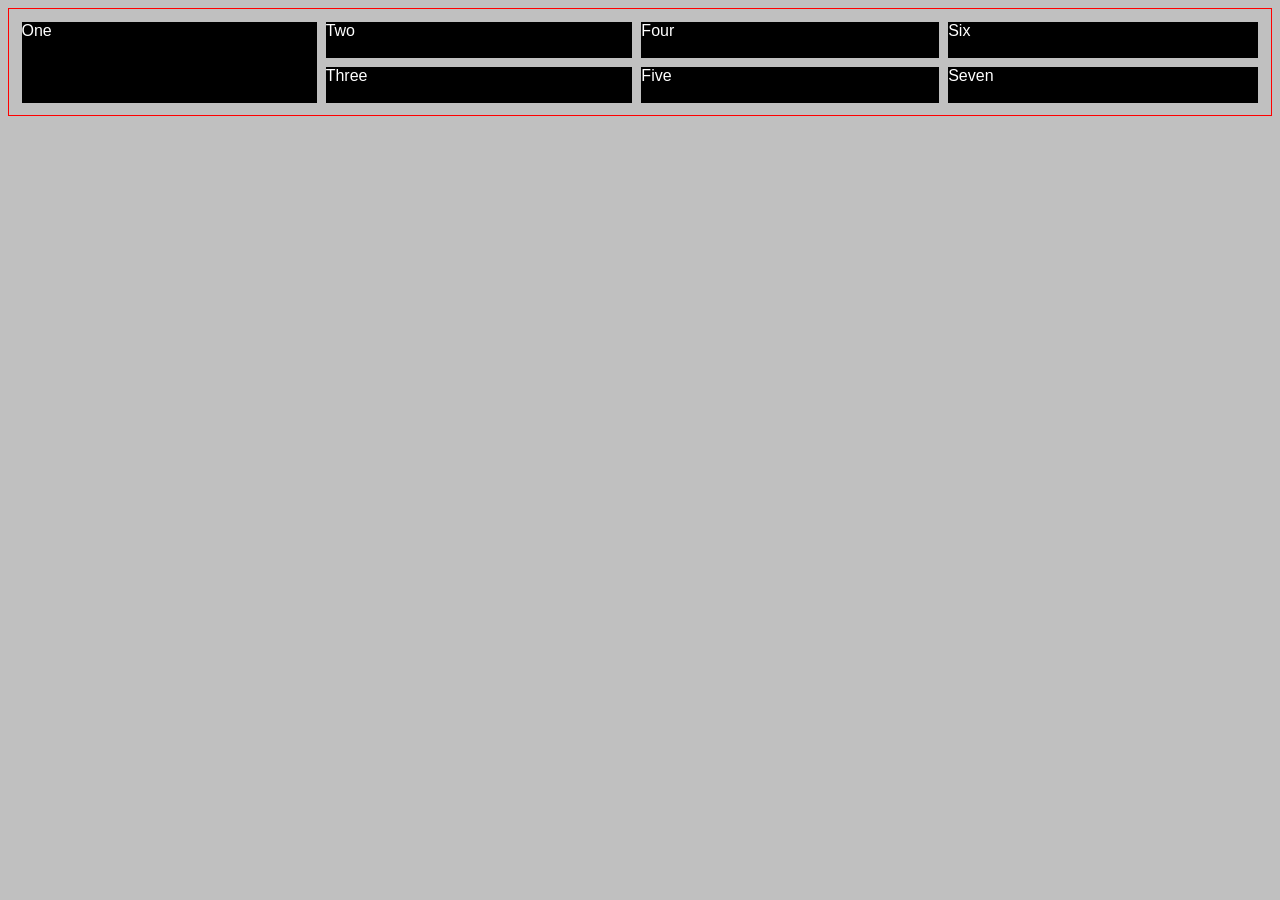
<file: src/wg1_basicCSS/index.html>
<!DOCTYPE html>
<html lang="en">
<head>
	<meta charset="UTF-8">
	<title>Document</title>
	<link rel="stylesheet" href="../main.css">
	<link rel="stylesheet" href="style.css">
</head>
<body>

	<header>
		<nav>
			<ul>
				<li>One</li>
				<li>Two</li>
				<li>Three</li>
				<li>Four</li>
				<li>Five</li>
				<li>Six</li>
				<li>Seven</li>
			</ul>
		</nav>
	</header>

	<script src="../d3.min.js"></script>
	<script src="../wg1_oefening_datainladen/main.js"></script>
</body>
</html>
</file>
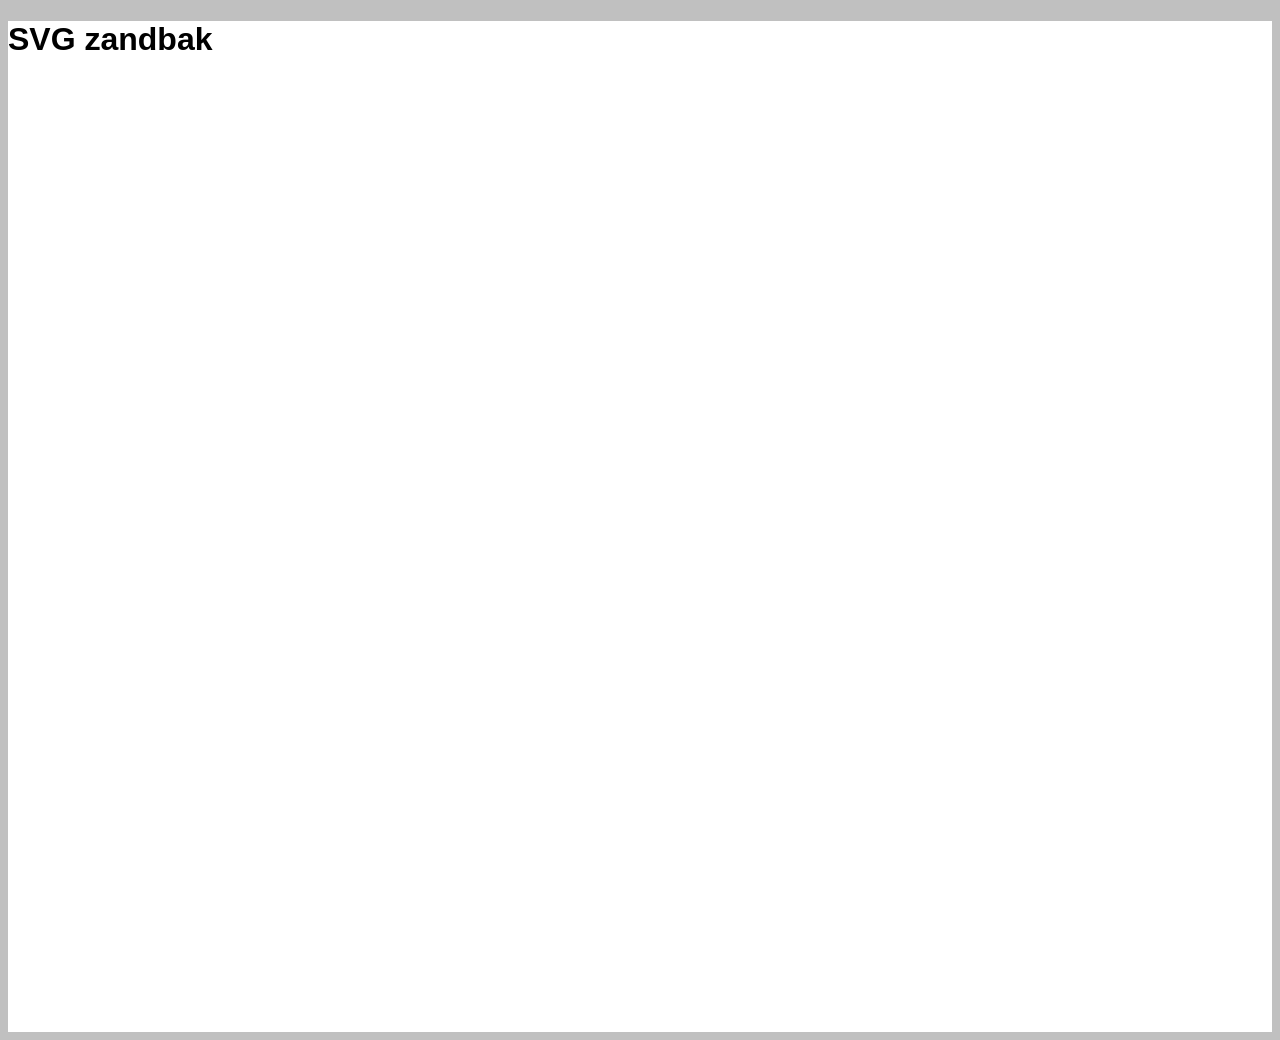
<file: src/wg1_oefening_1/index.html>
<!DOCTYPE html>
<html lang="en">
<head>
	<meta charset="UTF-8">
	<title>Front-end 3: Oefening 1</title>
	<link rel="stylesheet" href="../main.css">
</head>
<body>
	<main>
		<h1>SVG zandbak</h1>
		<svg id="zandbak" viewBox="0 0 800 600"></svg>
	</main>

	<script src="../d3.min.js"></script>
	<script src="../wg1_oefening_datainladen/main.js"></script>
</body>
</html>
</file>
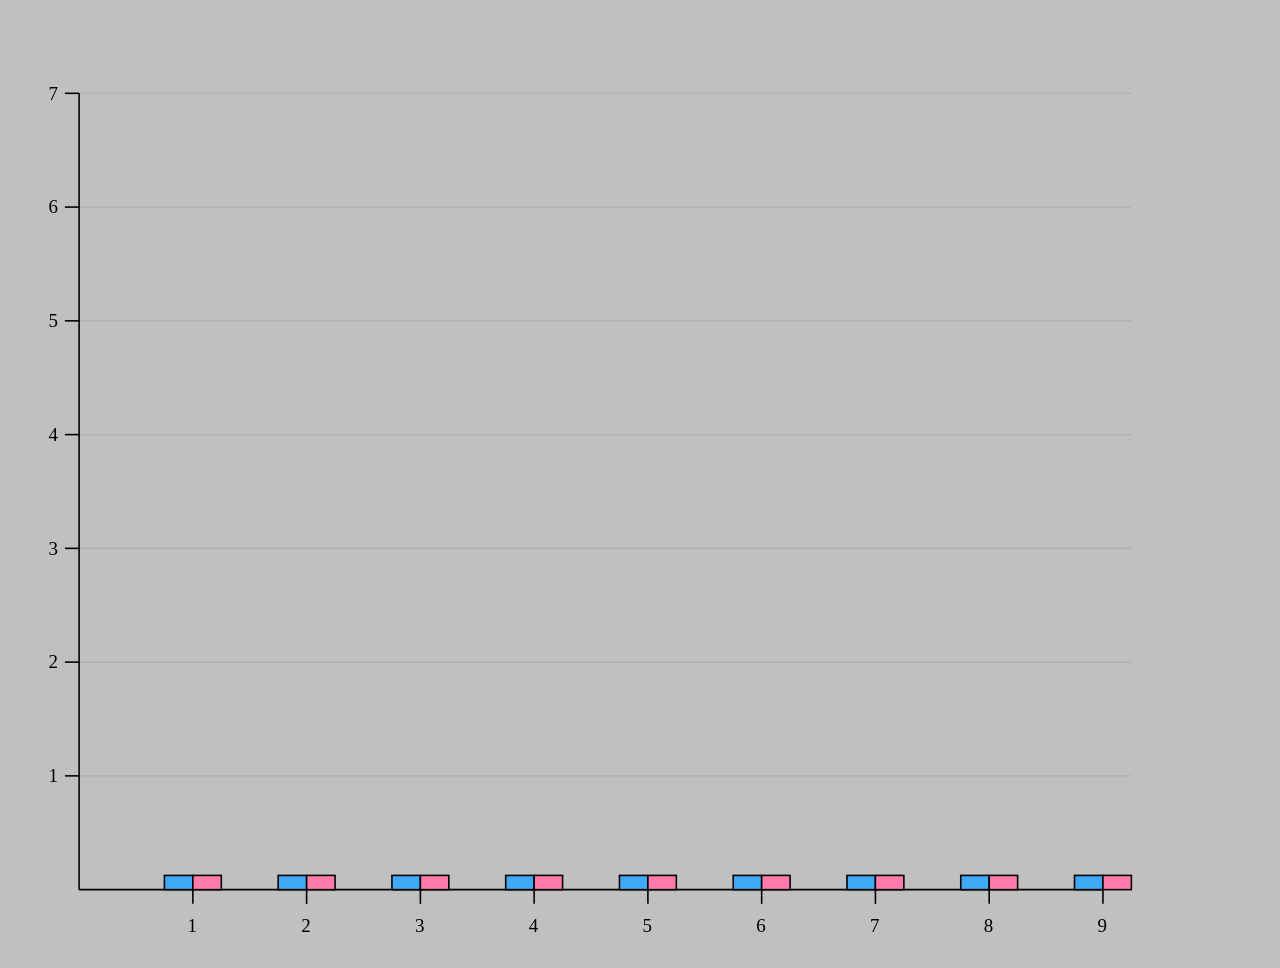
<file: src/wg1_oefening_barchart/index.html>
<!DOCTYPE html>
<html lang="en">
<head>
	<meta charset="UTF-8">
	<title>Document</title>
	<link rel="stylesheet" href="../main.css">
</head>
<body>

	<?xml version="1.0" encoding="utf-8"?>
	<!-- Generator: Adobe Illustrator 20.0.0, SVG Export Plug-In . SVG Version: 6.00 Build 0)  -->
	<svg version="1.1" id="Layer_1" xmlns="http://www.w3.org/2000/svg" xmlns:xlink="http://www.w3.org/1999/xlink" x="0px" y="0px"
		 viewBox="0 0 800 600" style="enable-background:new 0 0 800 600;" xml:space="preserve">
	<style type="text/css">
		.st0{fill:none;stroke:#B3B3B3;stroke-miterlimit:10;}
		.st1{fill:none;stroke:#000000;stroke-miterlimit:10;}
		.st2{fill:#3FA9F5;stroke:#000000;stroke-miterlimit:10;}
		.st3{fill:#FF7BAC;stroke:#000000;stroke-miterlimit:10;}
		.st4{font-family:'OpenSans-Light';}
		.st5{font-size:12px;}
	</style>

	<line class="st0" x1="45" y1="54" x2="711" y2="54"/>
	<line class="st0" x1="45" y1="126" x2="711" y2="126"/>
	<line class="st0" x1="45" y1="198" x2="711" y2="198"/>
	<line class="st0" x1="45" y1="270" x2="711" y2="270"/>
	<line class="st0" x1="45" y1="342" x2="711" y2="342"/>
	<line class="st0" x1="45" y1="414" x2="711" y2="414"/>
	<line class="st0" x1="45" y1="486" x2="711" y2="486"/>
	<line class="st1" x1="45" y1="54" x2="45" y2="558"/>
	<line class="st1" x1="693" y1="558" x2="45" y2="558"/>
	<line class="st1" x1="36" y1="54" x2="45" y2="54"/>
	<line class="st1" x1="36" y1="486" x2="45" y2="486"/>
	<line class="st1" x1="36" y1="414" x2="45" y2="414"/>
	<line class="st1" x1="36" y1="342" x2="45" y2="342"/>
	<line class="st1" x1="36" y1="270" x2="45" y2="270"/>
	<line class="st1" x1="36" y1="198" x2="45" y2="198"/>
	<line class="st1" x1="36" y1="126" x2="45" y2="126"/>
	<line class="st1" x1="117" y1="558" x2="117" y2="567"/>
	<line class="st1" x1="189" y1="558" x2="189" y2="567"/>
	<line class="st1" x1="261" y1="558" x2="261" y2="567"/>
	<line class="st1" x1="333" y1="558" x2="333" y2="567"/>
	<line class="st1" x1="405" y1="558" x2="405" y2="567"/>
	<line class="st1" x1="477" y1="558" x2="477" y2="567"/>
	<line class="st1" x1="549" y1="558" x2="549" y2="567"/>
	<line class="st1" x1="621" y1="558" x2="621" y2="567"/>
	<line class="st1" x1="693" y1="558" x2="693" y2="567"/>

	<!-- Dit zijn de 'bar' elementen -->
	<rect x="99" y="549" class="st2" width="18" height="9"/>
	<rect x="117" y="549" class="st3" width="18" height="9"/>
	<rect x="171" y="549" class="st2" width="18" height="9"/>
	<rect x="189" y="549" class="st3" width="18" height="9"/>
	<rect x="243" y="549" class="st2" width="18" height="9"/>
	<rect x="261" y="549" class="st3" width="18" height="9"/>
	<rect x="315" y="549" class="st2" width="18" height="9"/>
	<rect x="333" y="549" class="st3" width="18" height="9"/>
	<rect x="387" y="549" class="st2" width="18" height="9"/>
	<rect x="405" y="549" class="st3" width="18" height="9"/>
	<rect x="459" y="549" class="st2" width="18" height="9"/>
	<rect x="477" y="549" class="st3" width="18" height="9"/>
	<rect x="531" y="549" class="st2" width="18" height="9"/>
	<rect x="549" y="549" class="st3" width="18" height="9"/>
	<rect x="603" y="549" class="st2" width="18" height="9"/>
	<rect x="621" y="549" class="st3" width="18" height="9"/>
	<rect x="675" y="549" class="st2" width="18" height="9"/>
	<rect x="693" y="549" class="st3" width="18" height="9"/>

	<text transform="matrix(1 0 0 1 113.5752 585)" class="st4 st5">1</text>
	<text transform="matrix(1 0 0 1 185.5752 585)" class="st4 st5">2</text>
	<text transform="matrix(1 0 0 1 257.5752 585)" class="st4 st5">3</text>
	<text transform="matrix(1 0 0 1 329.5752 585)" class="st4 st5">4</text>
	<text transform="matrix(1 0 0 1 401.5752 585)" class="st4 st5">5</text>
	<text transform="matrix(1 0 0 1 473.5752 585)" class="st4 st5">6</text>
	<text transform="matrix(1 0 0 1 545.5752 585)" class="st4 st5">7</text>
	<text transform="matrix(1 0 0 1 617.5752 585)" class="st4 st5">8</text>
	<text transform="matrix(1 0 0 1 689.5752 585)" class="st4 st5">9</text>

	<text transform="matrix(1 0 0 1 25.5752 490)" class="st4 st5">1</text>
	<text transform="matrix(1 0 0 1 25.5752 418)" class="st4 st5">2</text>
	<text transform="matrix(1 0 0 1 25.5752 346)" class="st4 st5">3</text>
	<text transform="matrix(1 0 0 1 25.5752 274)" class="st4 st5">4</text>
	<text transform="matrix(1 0 0 1 25.5752 202)" class="st4 st5">5</text>
	<text transform="matrix(1 0 0 1 25.5752 130)" class="st4 st5">6</text>
	<text transform="matrix(1 0 0 1 25.5752 58)" class="st4 st5">7</text>
	</svg>

	<script src="../d3.min.js"></script>
	<script src="../wg1_oefening_datainladen/main.js"></script>
</body>
</html>
</file>
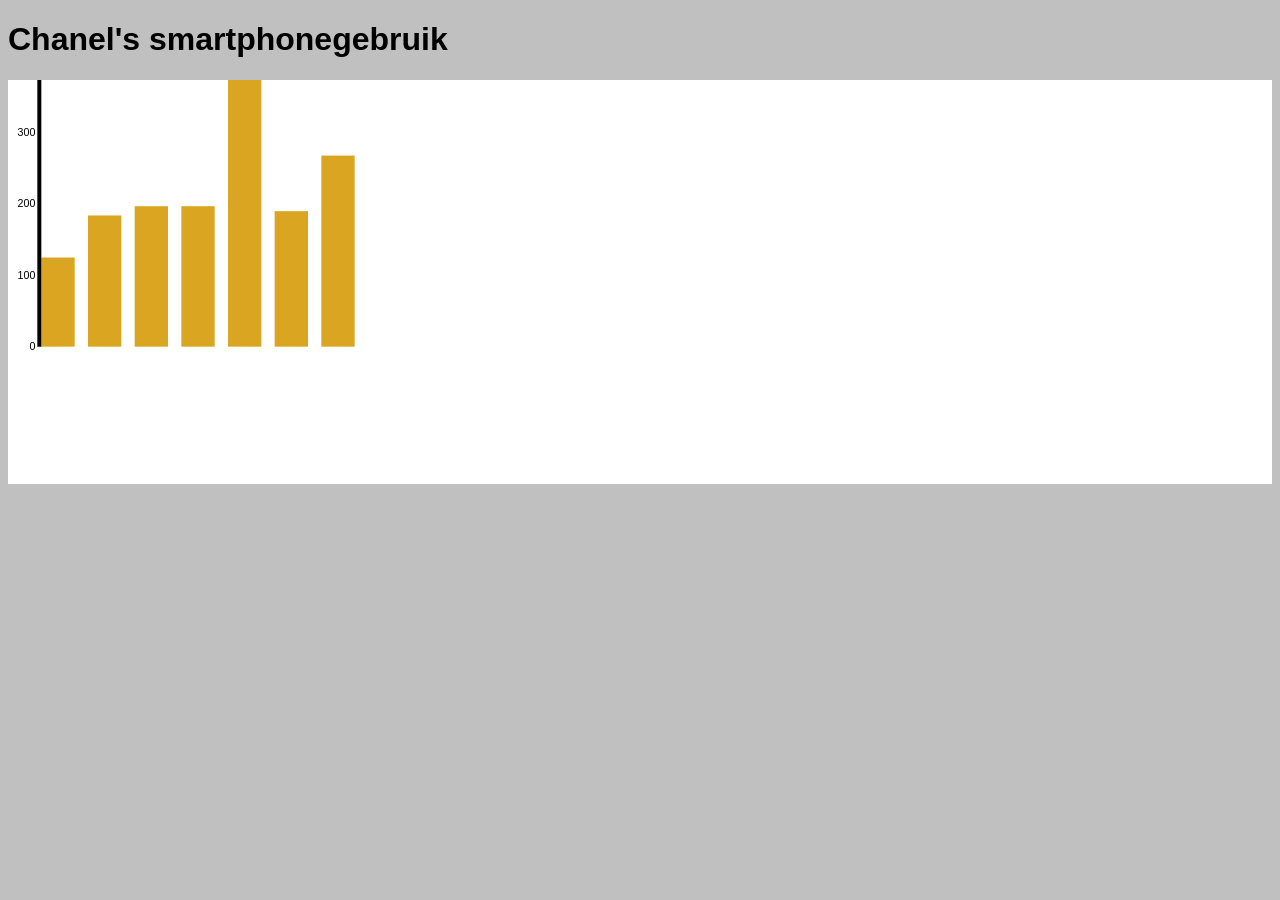
<file: src/wg2_eigendata/index.html>
<!DOCTYPE html>
<html lang="en">
<head>
	<meta charset="UTF-8">
	<title>Front-end 3: Oefening week 2</title>
	<link rel="stylesheet" href="../main.css">
	<link rel="stylesheet" href="style.css">
</head>
<body>
	<header>
		<h1>Chanel's smartphonegebruik</h1>
	</header>
    <main>
        <svg id="smartphonegebruik" viewBox="0 0 800 600">
            
        </svg>
    </main>
    <script src="../d3.min.js"></script>
	<script src="smartphonegebruik.js"></script>
    </body>
</html>
</file>
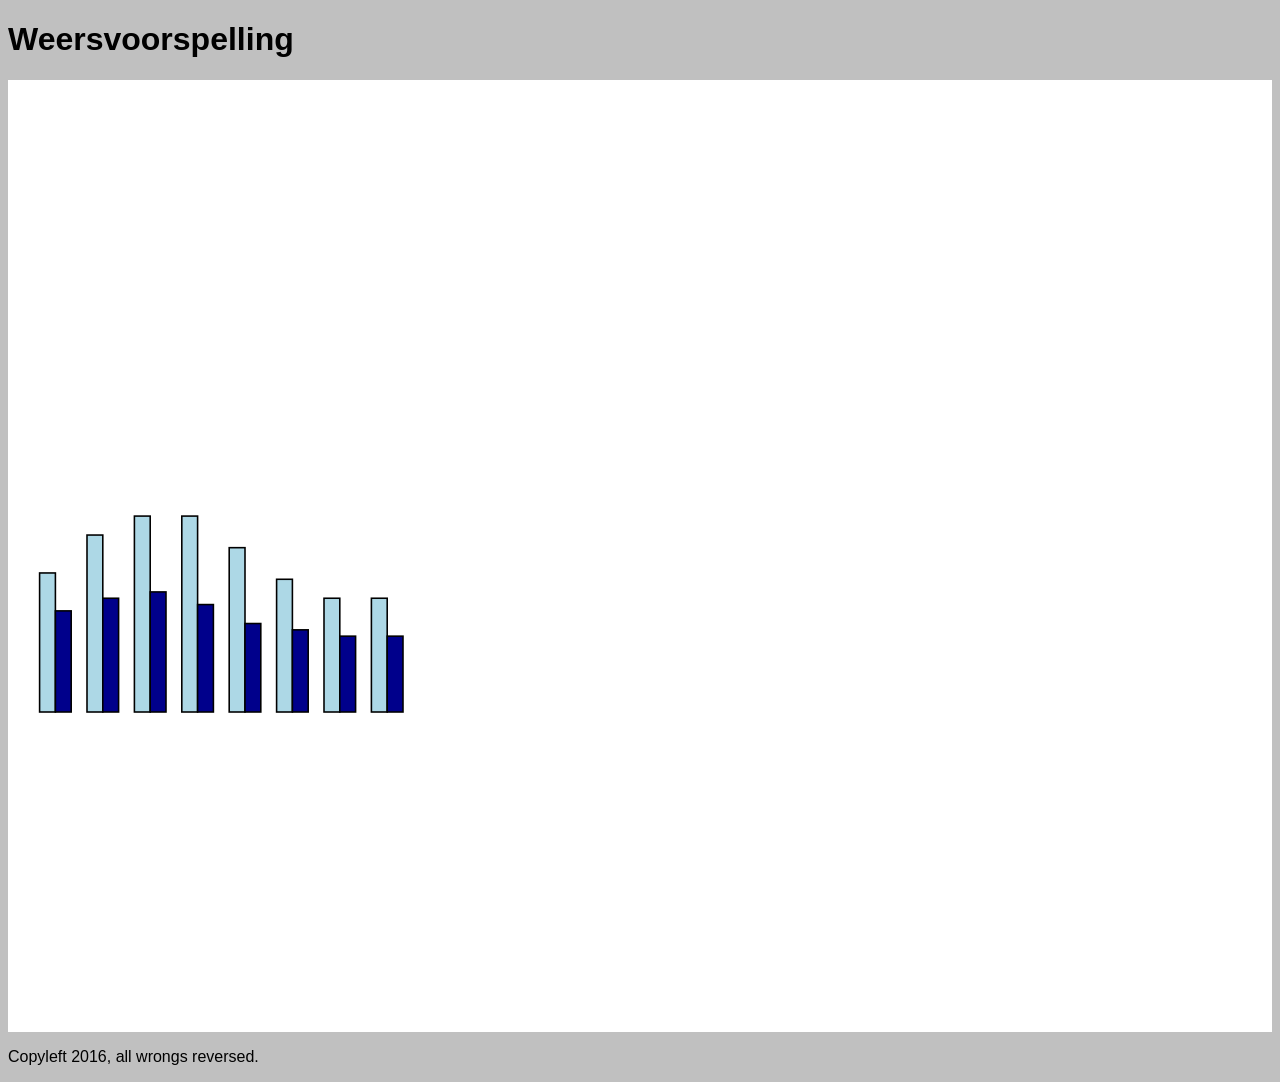
<file: src/wg2_oefening_weersvoorspelling/index.html>
<!DOCTYPE html>
<html lang="en">
<head>
	<meta charset="UTF-8">
	<title>Front-end 3: Weersvoorspelling</title>
	<link rel="stylesheet" href="../main.css">
	<link rel="stylesheet" href="style.css">
</head>
<body>
	<header>
		<h1>Weersvoorspelling</h1>
	</header>
	<main>
		<svg id="weersvoorspelling" viewBox="0 0 800 600">
			
		<!-- Hier kan je dingen toevoegen, liefst met d3! -->
		

		</svg>
	</main>
	<footer>
		<p>Copyleft 2016, all wrongs reversed.</p>
	</footer>

	<script src="../d3.min.js"></script>
	<script src="weersvoorspelling.js"></script>
</body>
</html>
</file>
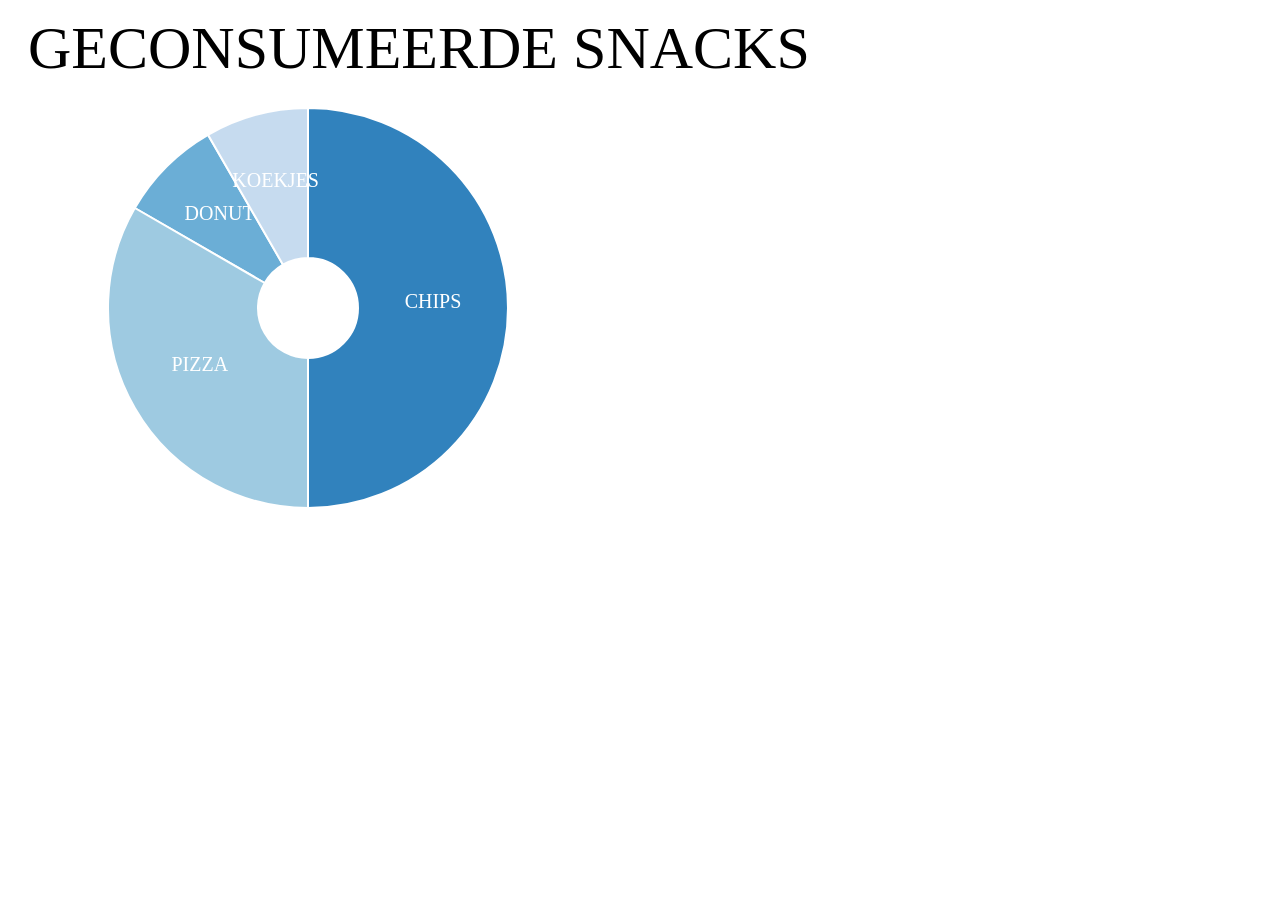
<file: src/wg4_mondeling_2/index.html>
<!DOCTYPE html>
<html lang="en">
<head>
    <meta charset="UTF-8">
    <title>wg4_mondeling_2</title>
</head>
<body>
    <footer>
       <script src="../d3.min.js"></script>
        <script src="./mondeling2.js"></script>
    </footer>
</body>
</html>
</file>
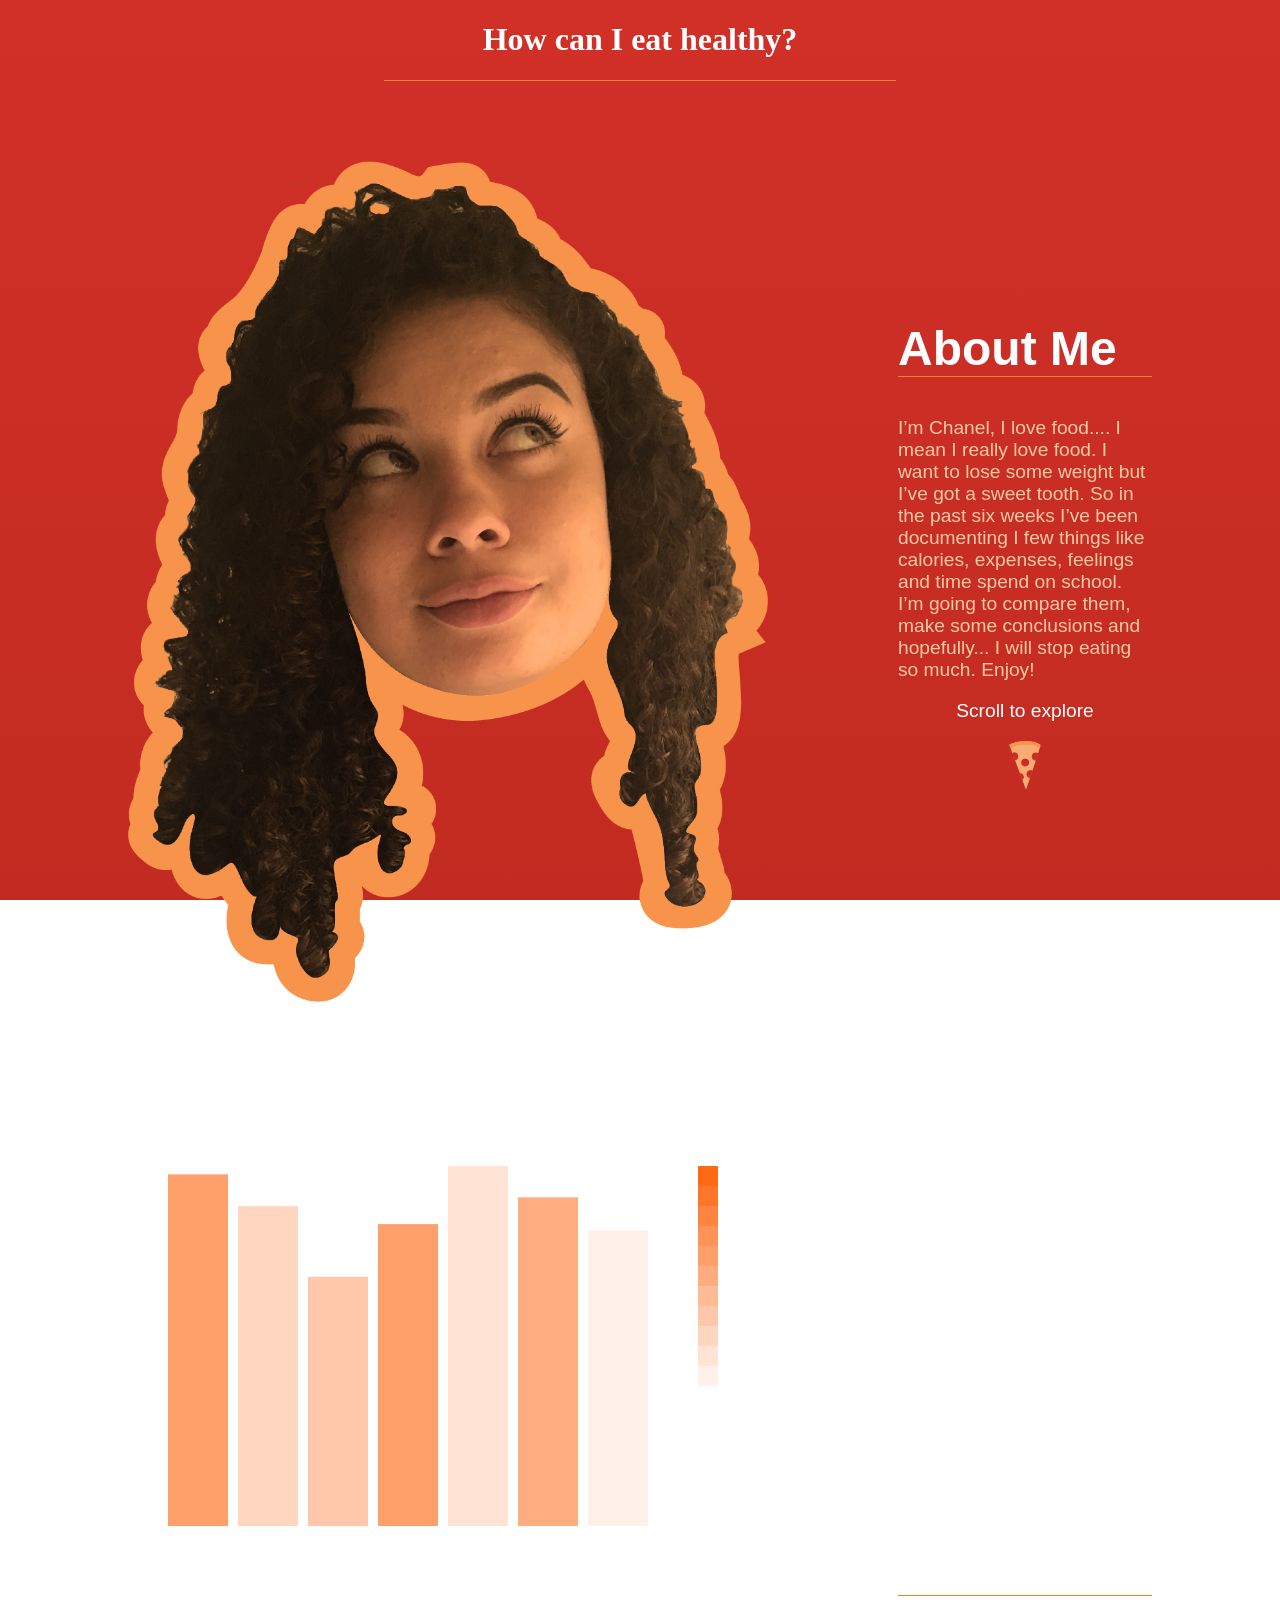
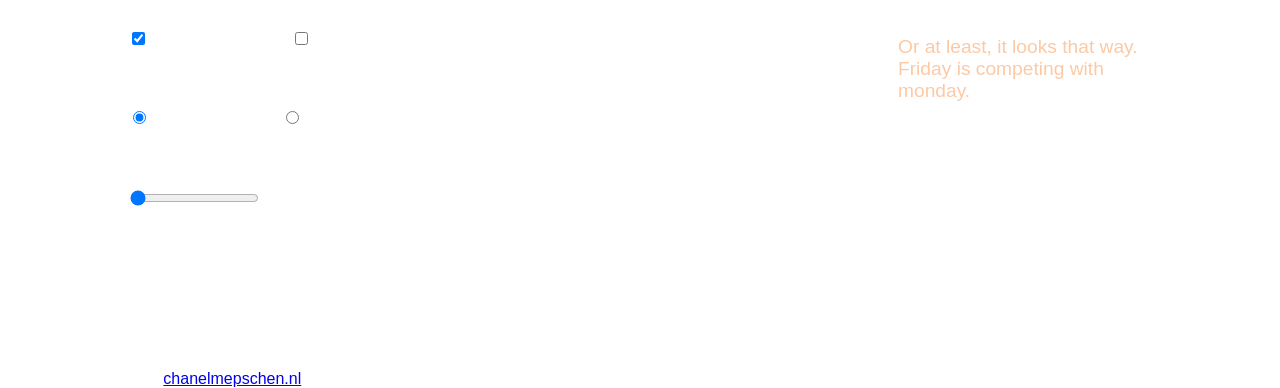
<file: src/wg6_mondeling_3/index.html>
<!DOCTYPE html>
<html lang="en">

<head>
    <meta charset="UTF-8">
    <title>wg mondeling 3</title>
    <meta name="viewport" content="width=device-width, initial-scale=1">
    <link href="stylesheet.css" type="text/css" rel="stylesheet">
    <script src="https://ajax.googleapis.com/ajax/libs/jquery/1.12.4/jquery.min.js"></script>
</head>

<body>
   <header>
       <h1>How can I eat healthy?</h1>
   </header>
   <main>
       <section class="leftcolumn">
           <img src="me.png" alt="picture of me looking up"/>
           <svg>
               
           </svg>
           <section class="graphchoices">
               <h3>Graphs</h3>
               <input type="checkbox" name="calories" value="caloriegraph" checked="checked" id="caloriebar" /> Daily calorie intake
               <input type="checkbox" name="school" value="schoolgraph" id="schoolgraph" /> Time spend on school
           </section>
           <section class="sorting">
               <h3>Sort by</h3>
               <input type="radio" name="sortby" value="week" checked="checked" id="sortbyweek" /> Days of the week
               <input type="radio" name="sortby" value="calories" id="sortbycalories" /> Calories high to low
           </section>
           <section class="filtering">
               <h3>Filter on feelings</h3>
               <input type="range" name="feelings" min="0" max="12" id="filtering" value="0" />
               <output></output>
           </section>
       </section>
       <section class="rightcolumn">
           <section class="aboutme">
               <h2>About Me</h2>
               <p>I’m Chanel, I love food.... I mean I really love food. I want to lose some weight but I’ve got a sweet tooth. So in the past six weeks I’ve been documenting I few things like calories, expenses, feelings and time spend on school. I’m going to compare them, make some conclusions and hopefully... I will stop eating so much. Enjoy!</p>
           </section>
           <p>Scroll to explore</p>
           <img src="pizzaslice.png" alt="a pizza slice pointing downwards"/>
           <section class="explanation" id="explanation">
               <h2 class="title">I eat the most on fridays</h2>
               <p class="description">Or at least, it looks that way. Friday is competing with monday.</p>
               <strong>Try to sort by calories.</strong>
               <a href="" id="button">Go to my expenses!</a>
           </section>
       </section>
   </main>
   <footer>
       by Chanel Mepschen | <a href="http://www.chanelmepschen.nl">chanelmepschen.nl</a>
   </footer>
    <script src="../d3.min.js"></script>
    <script src="backup.js" type="text/javascript"></script>
</body>

</html>
</file>
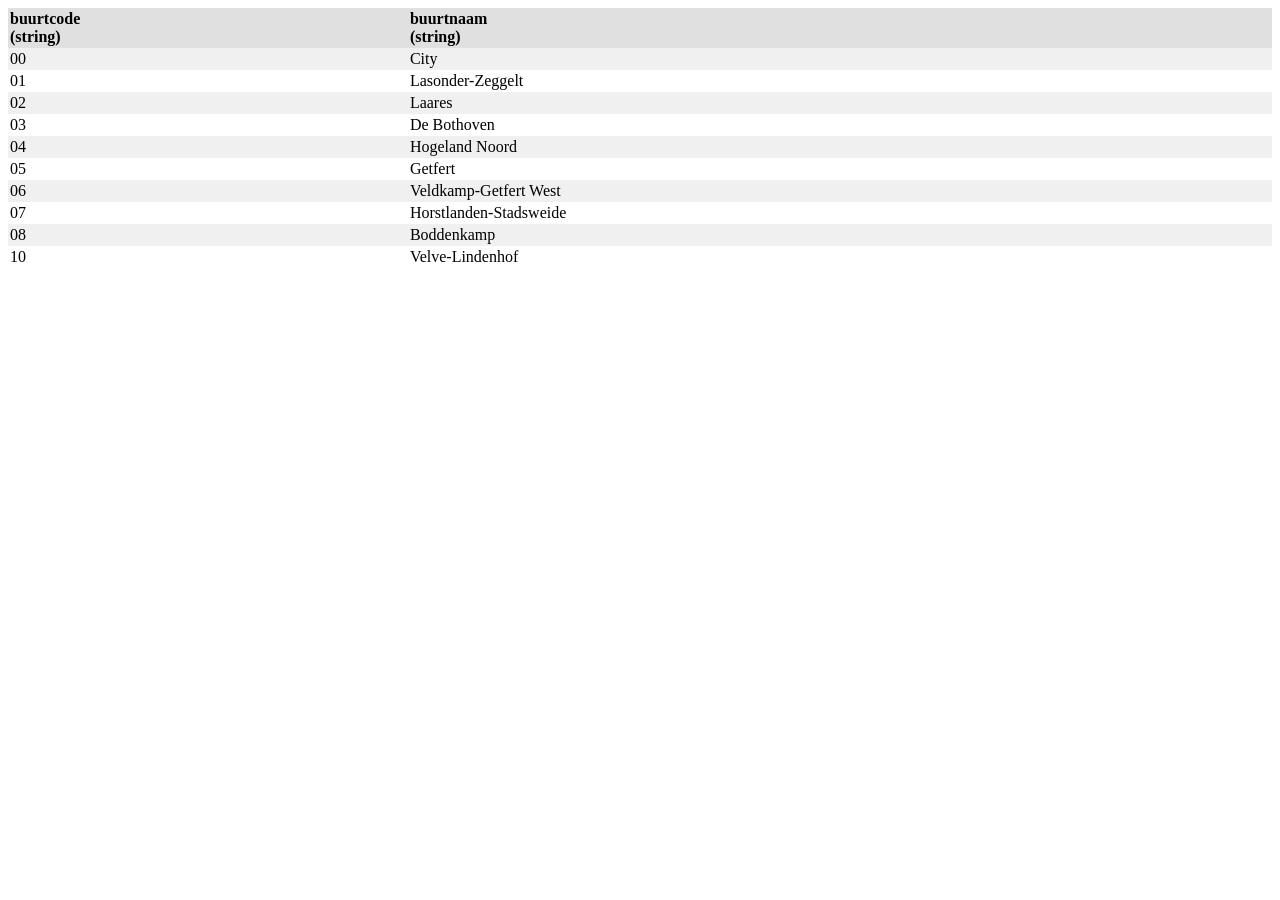
<file: src/data/data_buurtnamenEnschede.html>
<!DOCTYPE HTML PUBLIC "-//W3C//DTD HTML 4.01//EN" "http://www.w3.org/TR/html4/strict.dtd">
<html>
<head>
	<title>Buurtnamen::buurten_getall</title>

	<style type="text/css">
		table {
			width						: 100%;
			empty-cells				: show;
			border-collapse		: collapse;
		}
		
		table thead tr th {
			text-align  			: left;
			background-color  	: #e0e0e0;
			vertical-align  		: top;			
		}
		table th, table td {
			padding  				: 2px;
			vertical-align 		: top;
		}
		
		.even	{
			background-color		: #f0f0f0;
		}
	</style>
</head>

<body>
<table>
<thead>
	<tr>
	<th>buurtcode<br>(string)</th><th>buurtnaam<br>(string)</th>	</tr>
</thead>
<tbody>
	<tr><td class="even">00</td><td class="even">City</td></tr><tr><td class="odd">01</td><td class="odd">Lasonder-Zeggelt</td></tr><tr><td class="even">02</td><td class="even">Laares</td></tr><tr><td class="odd">03</td><td class="odd">De Bothoven</td></tr><tr><td class="even">04</td><td class="even">Hogeland Noord</td></tr><tr><td class="odd">05</td><td class="odd">Getfert</td></tr><tr><td class="even">06</td><td class="even">Veldkamp-Getfert West</td></tr><tr><td class="odd">07</td><td class="odd">Horstlanden-Stadsweide</td></tr><tr><td class="even">08</td><td class="even">Boddenkamp</td></tr><tr><td class="odd">10</td><td class="odd">Velve-Lindenhof</td></tr></tbody>	
</table>
</body>
</html>
</file>
<file: src/main.css>
body {
	background: silver;
	font-family: 'Helvetica-Neue', Helvetica, Arial, sans-serif;
	font-weight: 100;
}

main {
	background: white;
}

svg {

}
</file>
<file: src/wg1_basicCSS/style.css>
header nav ul {
	display: flex;
	flex-direction: column;
	flex-wrap: wrap;
	height: 10vh;
	border: 1px solid red;
	color: white;
	margin: 0; padding: .5em;
}

header nav ul li {
	display: block;	
	height: 4vh;
	flex-grow: 1;
	flex-shrink: 0;
	background: black;
	margin: 0.5vh;
	list-style: none;
}

header nav ul li:nth-of-type(1) {
	height: 9vh;
}

header nav ul li:nth-of-type(1),
header nav ul li:nth-of-type(2n+2) {
	margin-bottom: .5vh;
}
</file>
<file: src/wg2_eigendata/style.css>
.bars {
	fill: goldenrod;
}
</file>
<file: src/wg2_oefening_weersvoorspelling/style.css>
.dag {
	fill: lightblue;
	stroke: black;
}

.nacht {
	fill: darkblue;
	stroke: black;
}
</file>
<file: src/wg6_mondeling_3/stylesheet.css>
p {
    color: #fcc9a5;
    font-size: 1.2rem;
}

h1 {
    font-family: 'Queen of Heaven', serif;
    font-size: 2rem;
    text-align: center;
}

h2 {
    border-bottom: 1px solid #f48031;
    font-size: 3em;
}

body {
    background: #d13027;
    background: -webkit-linear-gradient(#d13027 0%, #c22b21 100%);
    background: -moz-linear-gradient(#d13027 0%, #c22b21 100%);
    background: -o-linear-gradient(#d13027 0%, #c22b21 100%);
    background: linear-gradient(#d13027 0%, #c22b21 100%);
    background-attachment: fixed;
    color: white;
    font-family: 'Springsteel', sans-serif;
    margin: 0;
    padding: 0;
}

header {
    border-bottom: 1px solid #f48031;
    margin: 0 30% 0 30%;
}

main {
    display: flex;
    margin: 5em 0 10rem 0;
    padding: 0 10% 0 10%;
}

.rightcolumn {
    width: 60%;
}

.aboutme {
    margin: 10rem 0 0 0;
}

.rightcolumn > p {
    color: white;
    font-weight: 400;
    text-align: center;
}

img[src="me.png"] {
    width: 40rem;
}

img[src="pizzaslice.png"] {
    display: block;
    margin-left: auto;
    margin-right: auto;
    width: 2em;
}

.explanation {
    margin-top: 40em;
}

svg {
    margin: 10em 0 0 0;
}

strong {
    display: block;
}

.visible, #button {
   opacity: 0;
}

.explanation a {
    background-color: #f48031;
    border-radius: 0.3em;
    color: white;
    cursor: pointer;
    margin-top: 3em;
    padding: 0.5em;
    text-decoration: none;
}

.explanation a:hover {
    background-color: #ff722c;
    transition-duration: 500ms;
}

.explanation a:visited {
    color: white;
}
</file>
